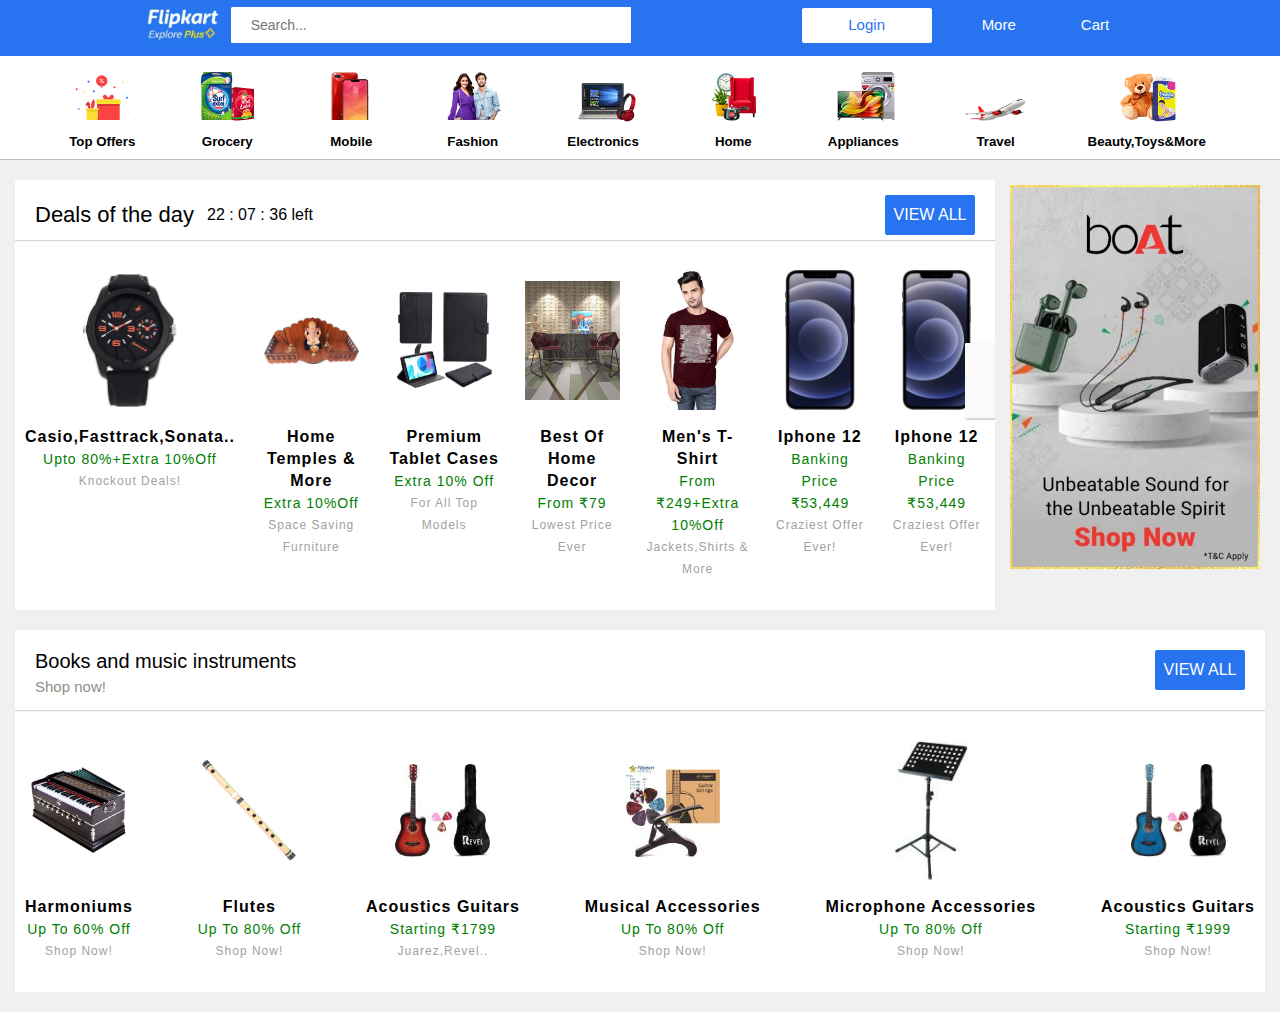
<file: index.html>
<!DOCTYPE html>
<html lang="en">
    <head>
        <meta charset="UTF-8">
        <meta http-equiv="X-UA-Compaitable" content="IE-edge">
        <meta name="viewport" content="width=device-width, initial-scale=1.0">
        <title >Flipkart</title>
        <link rel="stylesheet" href="main.css">
        <link rel="stylesheet" href="https://pro.fontawesome.com/releases/v5.10.0/css/all.css" integrity="sha384-AYmEC3Yw5cVb3ZcuHtOA93w35dYTsvhLPVnYs9eStHfGJvOvKxVfELGroGkvsg+p" crossorigin="anonymous"/>
        <link rel="stylesheet" href="font style/Roboto-MediumItalic.ttf">
        <link rel="shortcut icon" href="./images/favicon.jpeg" type="jpeg">
        
       
    </head>
    <body style="background-color: rgb(240, 240, 240);">
        <!--header part-->
    
        <header class="head1">
            <div class="left-div">
            <div class="header-left">
                <a href="#"><img width="75" style="margin-top: -1px;" src="./images/240.jpg" class="img1"></a>
            </div>
           <div class="header-center">
                <input class="header-center-input" type="text" placeholder=" Search...">   </input>
                <div class="icon">
                <i class="far fa-search"></i>
            </div>
            </div>
        </div>
        <div>

            <div class="header-right">
              <a class="active" href="#">Login</a>
              <a href="#">More<i class="fas fa-sort-down"></i></a>
              <a href="#"><i class="fas fa-shopping-cart"></i>cart</a>
            </div>
        </div>
       </header>
      
       <!-- category part -->

<section>
  <div class="category-row">
      <div class="category-col">
          <img src="./images/c1.png" alt="">
          <h5>Top Offers</h5>
      </div>
      <div class="category-col">
          <img src="./images/c2.png" alt="">
          <h5>Grocery</h5>
      </div>
      <div class="category-col">
          <img src="./images/c3.png" alt="">
          <h5>Mobile</h5>
      </div>
      <div class="category-col">
          <img src="./images/c4.png" alt="">
          <h5>Fashion<i class="fas fa-sort-down"></i></h5>
      </div>
      <div class="category-col">
          <img src="./images/c5.png" alt="">
          <h5>Electronics<i class="fas fa-sort-down"></i></h5>
      </div>
      <div class="category-col">
          <img src="./images/home.png" alt="">
          <h5>Home<i class="fas fa-sort-down"></i></h5>
      </div>
      <div class="category-col">
          <img src="./images/c7.png" alt="">
          <h5>Appliances<i class="fas fa-sort-down"></i></h5>
      </div>
      <div class="category-col">
          <img src="./images/c8.png" alt="">
          <h5>Travel</h5>
      </div>
      <div class="category-col">
          <img src="./images/c9.png" alt="">
           <h5>Beauty,Toys&More<i class="fas fa-sort-down"></i></h5>
      </div>
  </div>
</section>

<section class="main-box">
<!--Deals of the day part-->



<div class="mainn">
    <div class="card" style="background-color: rgb(255, 255, 255); "> 
        <div class="btn">
            <i class="fas fa-angle-right"></i>
            </div>
       <div class="common-heading1"> <!--comman heading-->
         <div class="common-heading-left1">
          <h1 style="font-weight: normal; font-size: 22px;">Deals of the day</h1>
          <div class="watch">        
            <h5 style="font-weight: normal; font-size: 16px; "><i class="fas fa-stopwatch"></i> 22 : 07 : 36 left</h5>
           </div>
   
         </div>

         
         <div class="common-heading-right1">
           <button style="font-size: 16px;">VIEW ALL</button>
         </div>
       </div>
       
     <div class="common-row">
         <div class="common-col">
             <img src="./images/b1.jpeg" alt="instruments">
             <h3>Casio,Fasttrack,Sonata..</h3>
             <h4>Upto 80%+Extra 10%off</h4>
             <h6>Knockout Deals!</h6>
         </div>
         <div class="common-col">
             <img src="./images/b2.jpeg" alt="instruments">
             <h3>Home Temples & More</h3>
             <h4>Extra 10%off</h4>
             <h6>Space Saving Furniture</h6>
         </div>
         <div class="common-col">
             <img src="./images/b3.jpeg" alt="Guitars">
             <h3>Premium Tablet Cases</h3>
             <h4>Extra 10% off</h4>
             <h6>For All Top Models</h6>
         </div>
         <div class="common-col">
             <img src="./images/b4.jpeg" alt="Accessories">
             <h3>Best Of Home Decor</h3>
             <h4>From ₹79</h4>
             <h6>Lowest Price Ever</h6>
         </div>
         <div class="common-col">
             <img src="./images/b5.jpeg" alt="mobile">
             <h3>Men's T-shirt</h3>
             <h4>From ₹249+Extra 10%off</h4>
             <h6>Jackets,Shirts & More</h6>
         </div>
         <div class="common-col">
             <img src="./images/b6.jpeg" alt="mobile">
             <h3>Iphone 12</h3>
             <h4>Banking Price ₹53,449</h4>
             <h6>Craziest offer ever!</h6>
         </div>
         <div class="common-col">
            <img src="./images/b6.jpeg" alt="mobile">
            <h3>Iphone 12</h3>
            <h4>Banking Price ₹53,449</h4>
            <h6>Craziest offer ever!</h6>
        </div>
       </div>
       <!--<div class="btn">
        <i class="fas fa-chevron-right"></i>
      </div>-->
    </div> 
   <!--<div class="btn">
            <i class="fas fa-angle-right"></i>
          </div>-->
       <div class="banner">
            <img src="./images/a1.jpeg"  alt="boat"></a>
       </div>     
</div>




<!--Books and instruments part-->
     <section>
        
       <div class="card1" style="background-color: rgb(255, 255, 255);">
        <div class="common-heading">
            <div class="common-heading-left">
             <h1>Books and music instruments</h1>
             <h2>Shop now!</h2>
            </div>
            <div class="common-heading-right">
              <button style="font-size: 16px;">VIEW ALL</button>
            </div>
        </div>
        <div class="common-row1">
            <div class="common-col">
                <img src="./images/d1.jpeg" alt="instruments">
                <h3>Harmoniums</h3>
                <h4>Up to 60% off</h4>
                <h6>Shop now!</h6>
            </div>
            <div class="common-col">
                <img src="./images/d2.jpeg" alt="instruments">
                <h3>Flutes</h3>
                <h4>Up to 80% off</h4>
                <h6>Shop Now!</h6>
            </div>
            <div class="common-col">
                <img src="./images/d6.png" alt="Guitars">
                <h3>Acoustics Guitars</h3>
                <h4>Starting ₹1799</h4>
                <h6>Juarez,Revel..</h6>
            </div>
            <div class="common-col">
                <img src="./images/d4.png" alt="Accessories">
                <h3>Musical Accessories</h3>
                <h4>Up to 80% off</h4>
                <h6>Shop Now!</h6>
            </div>
            <div class="common-col">
                <img src="./images/d5.png" alt="mobile">
                <h3>Microphone Accessories</h3>
                <h4>Up to 80% off</h4>
                <h6>Shop Now!</h6>
            </div>
            <div class="common-col">
                <img src="./images/d3.jpeg" alt="mobile">
                <h3>Acoustics Guitars</h3>
                <h4>Starting ₹1999</h4>
                <h6>Shop Now!</h6>
            </div>
           </div>
        </div>
      
    </section>

  </section>
 </body>

</html>
</file>
<file: main.css>
*{
    margin: 0%;
    padding: 0%;
    box-sizing: border-box;
    font-family: 'Roboto', sans-serif;
}
.body{
box-sizing: border-box;

font-size: 20px;
background-color: rgb(165, 165, 165);
}

/*header part*/

.head1{
    display: flex;
    justify-content: space-evenly;
    background-color: #2874f0;
    width: 100%;
    position: sticky;
    top: 0px;
    z-index: 1;
    flex-direction: row;
}

.header-left{
    text-align: right;
    margin: 5px 0px;
    cursor: pointer;
}

.header-left a{
    color: white;
    font-size: 20px;
    text-decoration: none;
    font-weight: bold;
    font-style: italic;
    letter-spacing: 1.5px;
}

.header-left-p a{
   font-size: 10px;
   letter-spacing: 1.5px;
}

.header-left-p span{
    color: yellow;
    font-size: 10px;
    letter-spacing: 1px;
}

.header-left-p:hover{
    text-decoration: underline;
    color: white;
}

.header-center{
    text-align: left;
    line-height: 50px;
    cursor: pointer;
    padding-left: 10px;
    position: relative;
}

.header-center-input{
    padding: 0 16px;
    border-radius: 1.5px 0 0 1.5px;
    border: 0;
    outline: 0 none;
    font-size: 14px;
    height: 36px;
    width: 400PX;
}

.fa-search{
    position: absolute;
    top: 30%;
    left: 94%;
    font-size: 18px;
    color: #2874f0;
}

.header-right{
    font-size: 15px;
    display: flex;
    justify-content: flex-end;
    text-transform: capitalize;
    line-height: 50px;
}
.header-right a{
    text-decoration: none;
    color: white;
    margin: 0px 25px;
    
}

.header-right .active{
    background-color: white;
    color: #2874f0;
    padding: 5px 30px;
    height: 35px;
    width: 130px;
    line-height: 23px;
    margin-top: 8px;
    border-radius: 2px;
    text-align: center;
}

.fa-shopping-cart{
    padding-right: 10px;
}

.fa-sort-down{
    padding-left: 5px;
}

.category-row{
    list-style: none;
    text-align: center;
    width: 100%;
    margin: auto;
    display: flex;
    flex-wrap: wrap;
    justify-content: center;
    padding: 10px;
    border-bottom: 0.5px solid rgb(190, 190, 190);
    background-color: white;
}

img{
 object-fit: contain;
}
.category-col{
        padding: 0px 10px;
        margin: 0px 20px;    
}

.category-col img{
    width: 64px;
    height: 64px;
   
}
.category-col h5:hover{
   color: #2874f0;
}

.product-content{
    margin: 0 15px;
}


.card{
   
    padding: 10px 0px;
    margin: 10px 5px;
    position: relative;
    flex-grow: 1;
    overflow: auto;
    padding: 0px 0px 10px 0px;
    min-width: 0px;

}
.card1{
    
    padding: 10px 0px;
    margin: 10px 5px;
    
    flex-grow: 1;
    overflow: auto;
    padding: 0px 0px 10px 0px;
    min-width: 0px;
}
.mainn{
    display: flex;
}
.main-box{
    margin: 0px auto;
    padding: 10px;  
}


 .common-heading{
     display: flex;
     justify-content: space-between;
     width: 100%;
     padding: 10px 20px;
     margin-top: 10px;
     box-shadow: 0 1px 1px 0 rgb(0 0 0 /16%);
     
 }
 .common-heading1{
    display: flex;
    justify-content: space-between;
    width: 100%;
    padding: 5px 20px;
    margin-top: 10px;
    box-shadow: 0 1px 1px 0 rgb(0 0 0 /16%);
}
 .common-heading-left h1{
     font-size: 20px;
     font-weight: 400;
     padding:auto;
     
 }
 .common-heading-left h2{
     font-size: 15px;
     padding: 5px 0px;
     color: rgb(145,141,138) ;
     font-weight: 200;
 }
 .common-heading-left1 {
    display: flex;
    align-items: center;
}

 .common-heading-right button{
     width: 90px;
     height: 40px;
     font-size: 18px;
     background-color: #2874f0;
     border: none;
     color: white;
     border-radius: 2px;
 }


 .common-heading-right1 button{
    width: 90px;
    height: 40px;
    font-size: 18px;
    background-color: #2874f0;
    border: none;
    color: white;
    border-radius: 2px;
 }
 .common-row{
    display: flex;
    justify-content: space-between;
    width: 100%;
    margin: 10px 0px;
    
 }

 .common-row1{
    display: flex;
    justify-content: space-between;
    width: 100%;
    margin: 10px 0px;
    overflow: auto;
 }
 .common-col{
     text-align: center;
     line-height: 22px;
     margin-top: 10px;
     padding: 10px;
 }
 .common-col img{
     width: 95px;
     height: 140px;
     transition: 300ms;
 }
 .common-col img:hover{
     transform: scale(0.8);
 }
 .common-col h3,h4,h6{
     text-transform: capitalize;
     letter-spacing: 1px;
     cursor: pointer;
 }
 .common-col h3{
     margin-top: 10px;
     font-size: 16px;
 }
 .common-col h4{
     color: green;
     font-size: 14px;
     font-weight: 300;
 }
 .common-col h6{
    color: rgb(161,161,161);
    font-size: 12px;
    font-weight: 100;
 }


 .fa-stopwatch{
    margin-right: 5px;
}

h5 {
    display: block;
    font-size: 0.83em;
    margin-inline-start: 0px;
    margin-inline-end: 0px;
    font-weight: bold;
}

.banner{
    
        padding: 5px;
        margin: 10px 5px;
        
        
}
.watch{
    padding-left: 8px;
}

 .banner img{
 width: auto;
 height: auto;
 max-width: 250px
}
 .btn {
    position: absolute;
    right: 0;
    top: calc(50% - 52px);
    height: 75px;
    z-index: 0;
    display: flex;
    flex-direction: row;
    justify-content: center;
    align-items: center;
    border-radius: 1px;
    background: #fafafa;
    box-shadow: 1px 1px 1px 1px rgb(0 0 0 /16%);
    width: 30px;
    opacity: 10px;
    
 }

 .btn:hover{
    background-color: rgb(153, 153, 153);
 }

 .left-div{
    display: flex;
    flex-direction: row;
 }
 
 .dropdown {
    position: relative;
    display: inline-block;
  }
  
  .dropdown-content {
    display: none;
    position: absolute;
    background-color: #f9f9f9;
    min-width: 160px;
    box-shadow: 0px 8px 16px 0px rgba(0,0,0,0.2);
    
    z-index: 1;
  }
  
  .dropdown:hover .dropdown-content {
    display: block;
  }
 

 @media screen and (max-width:1024px) {
    .header-center-input{
        width: 310px;
    }
    
  }


  @media screen and (max-width:768px) {
    .header-right a{
        margin: 0px 15px;
    }
    .common-heading-left h5{
        margin-top: 10px;
    }
    
  }


  @media screen and (max-width:640px) {
    .head1{
        flex-direction:column;
    }   

    .left-div{
        justify-content: center;
    }

    .header-right{
        justify-content: center;
    }
    .common-row1{
        flex-direction: column;
    }
    .card{
        flex-wrap: wrap;
    }
    .mainn{
        flex-direction: column;
    }
    .common-heading-left1{
        flex-direction: column;
        justify-content: flex-start;
        align-items: flex-start;
    }
    .watch{
        padding-left: 0px;
    }

    .banner img{
        width: 100%;
        max-width: 100%;
    }

  }

  @media screen and (max-width:375px) {
    
    .header-center-input{
        width: 250px;
    }  
    .icon{
        display: none;
     }
    .mainn{
        flex-direction: column;
    }

  }

  @media screen and (max-width:320px) {
    .icon{
       display: none;
    }
    .header-center-input{
        width: 200px;
    }

    .header-right a{
        margin: 0px 10px;
    }
    .mainn{
        flex-direction: column;
    }
    

  }
</file>
